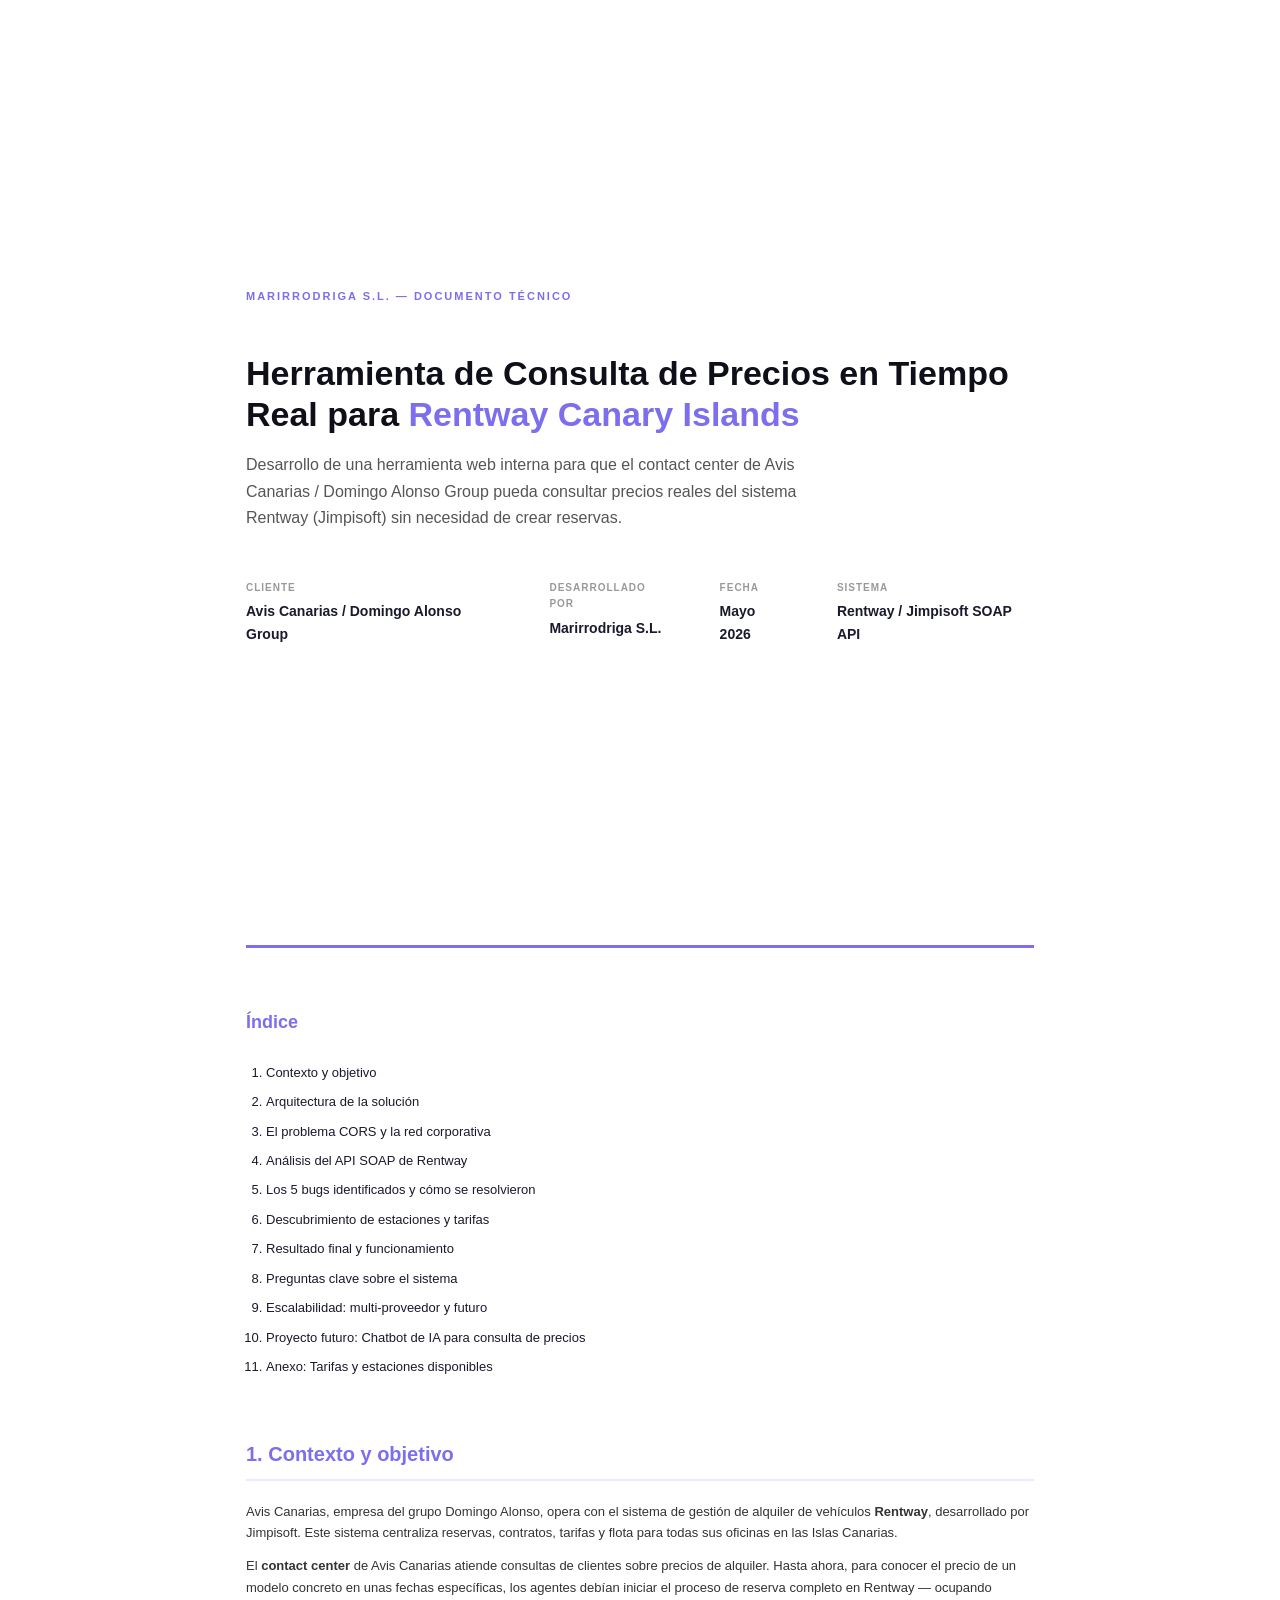
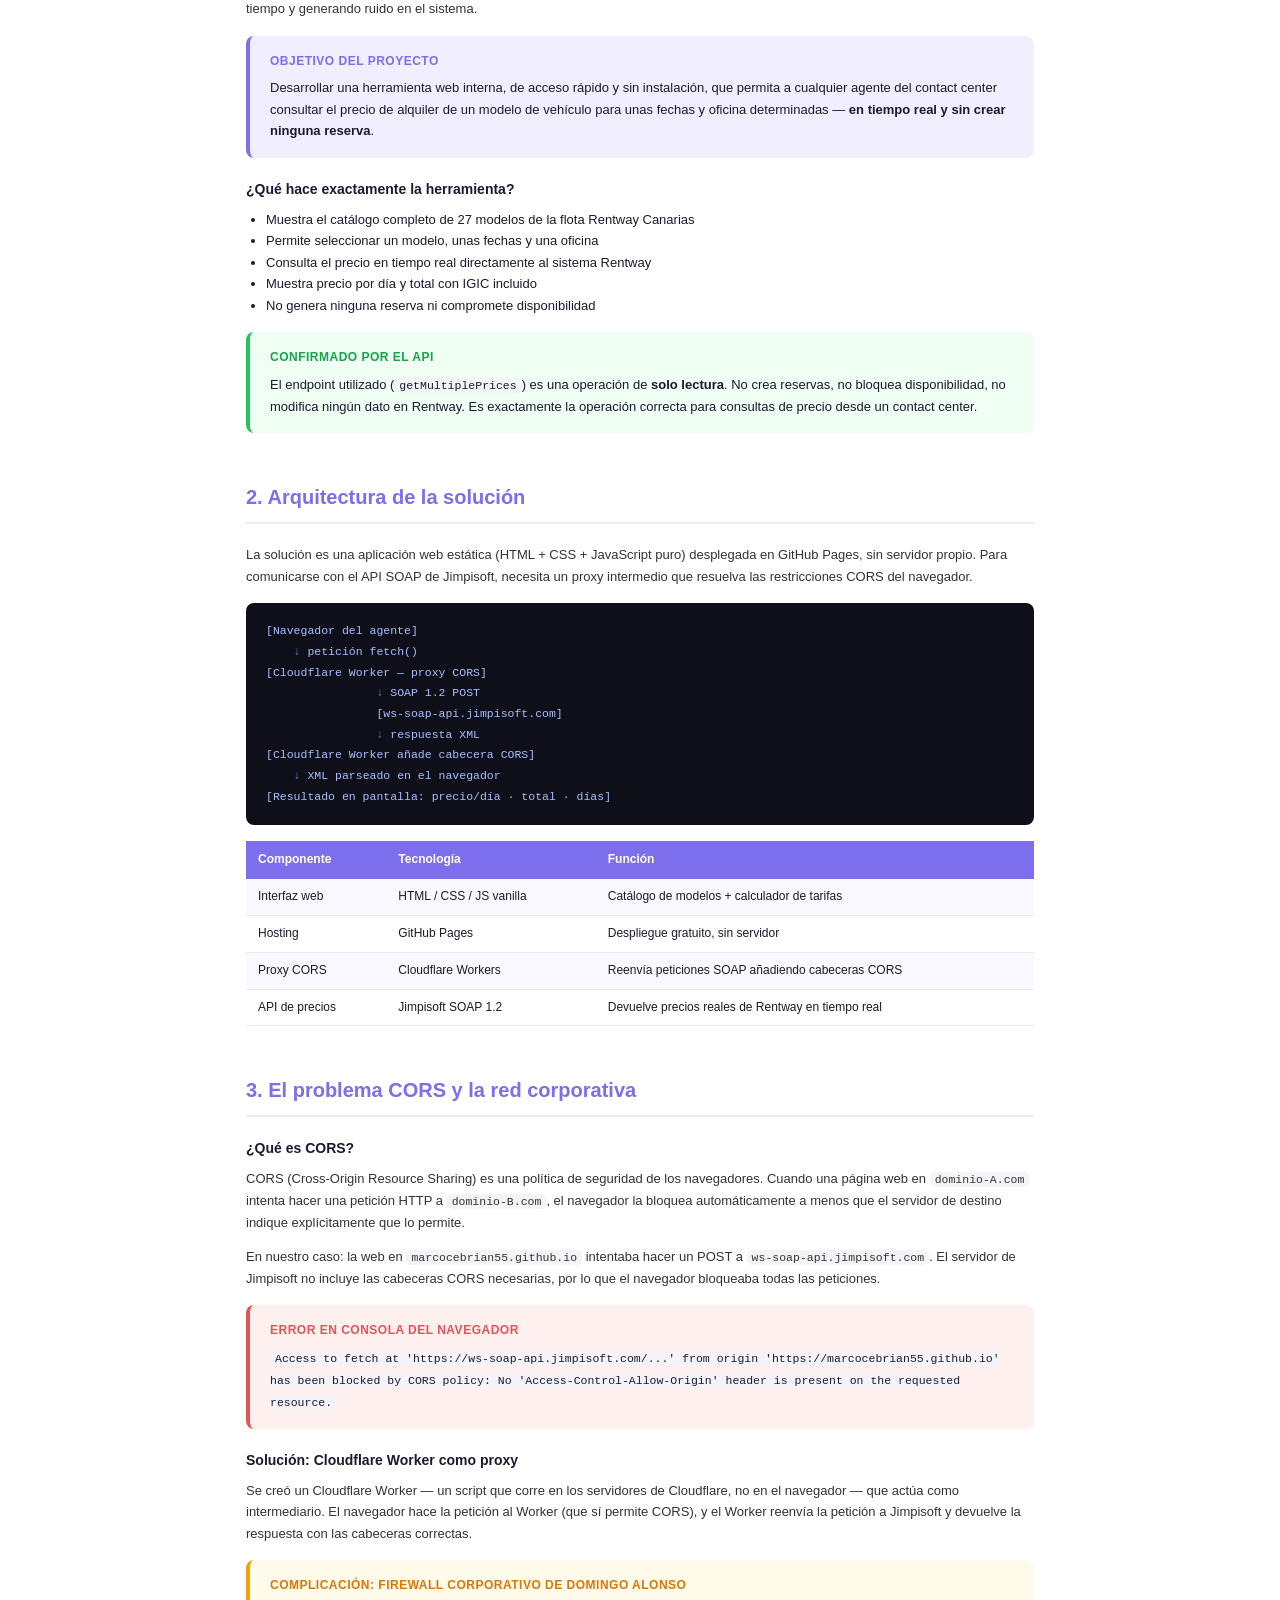
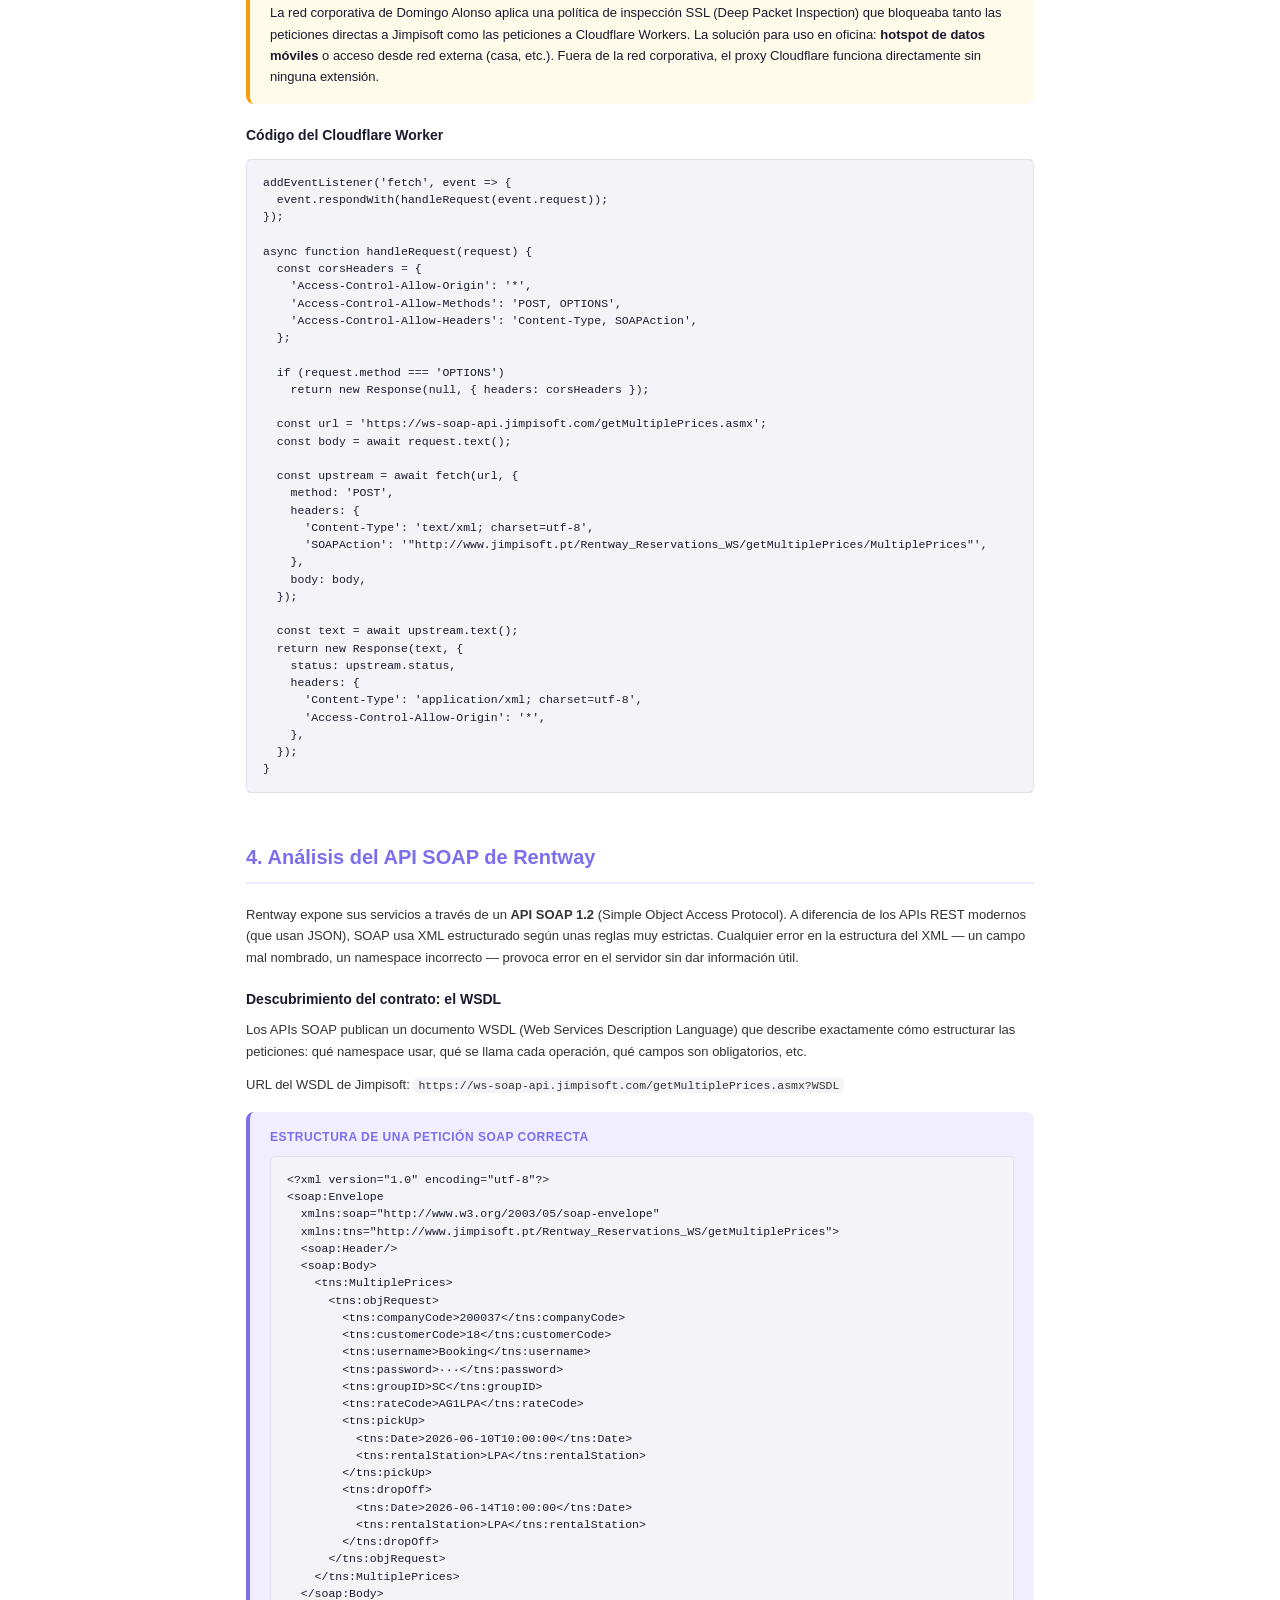
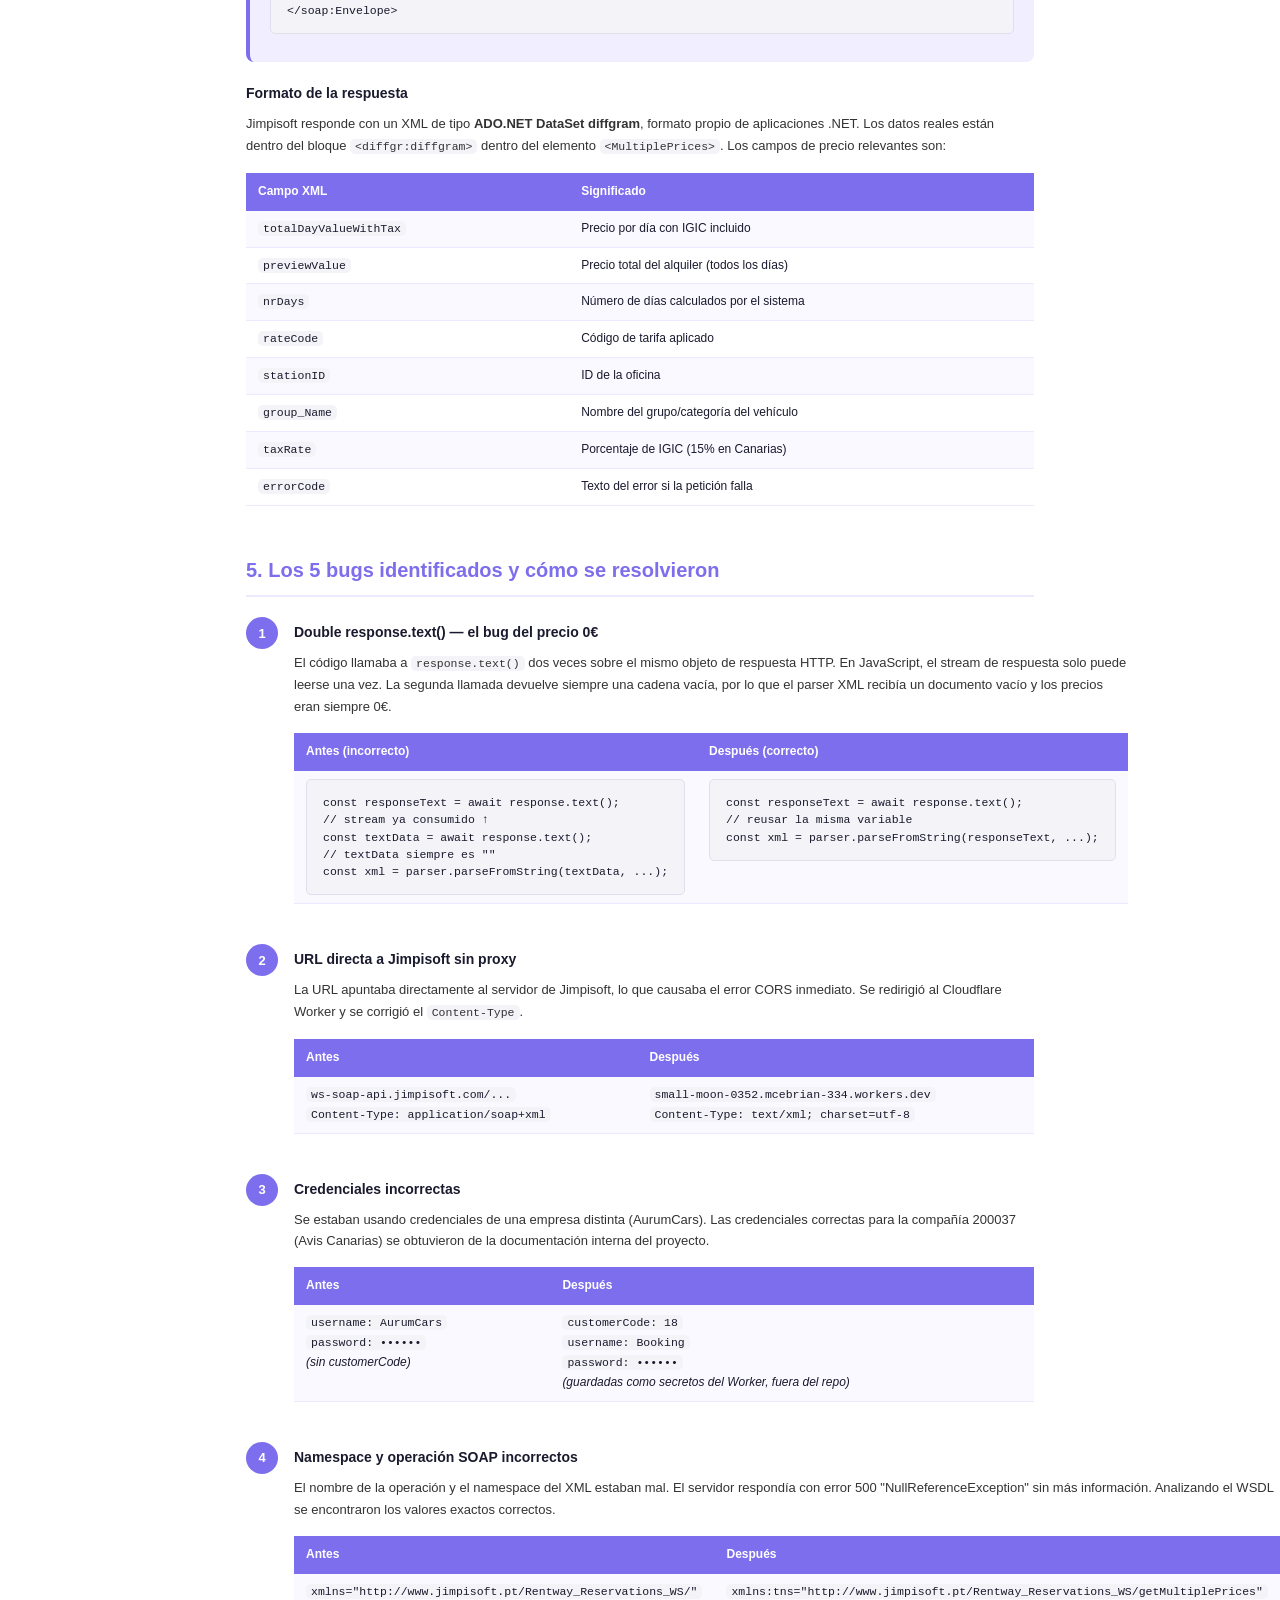
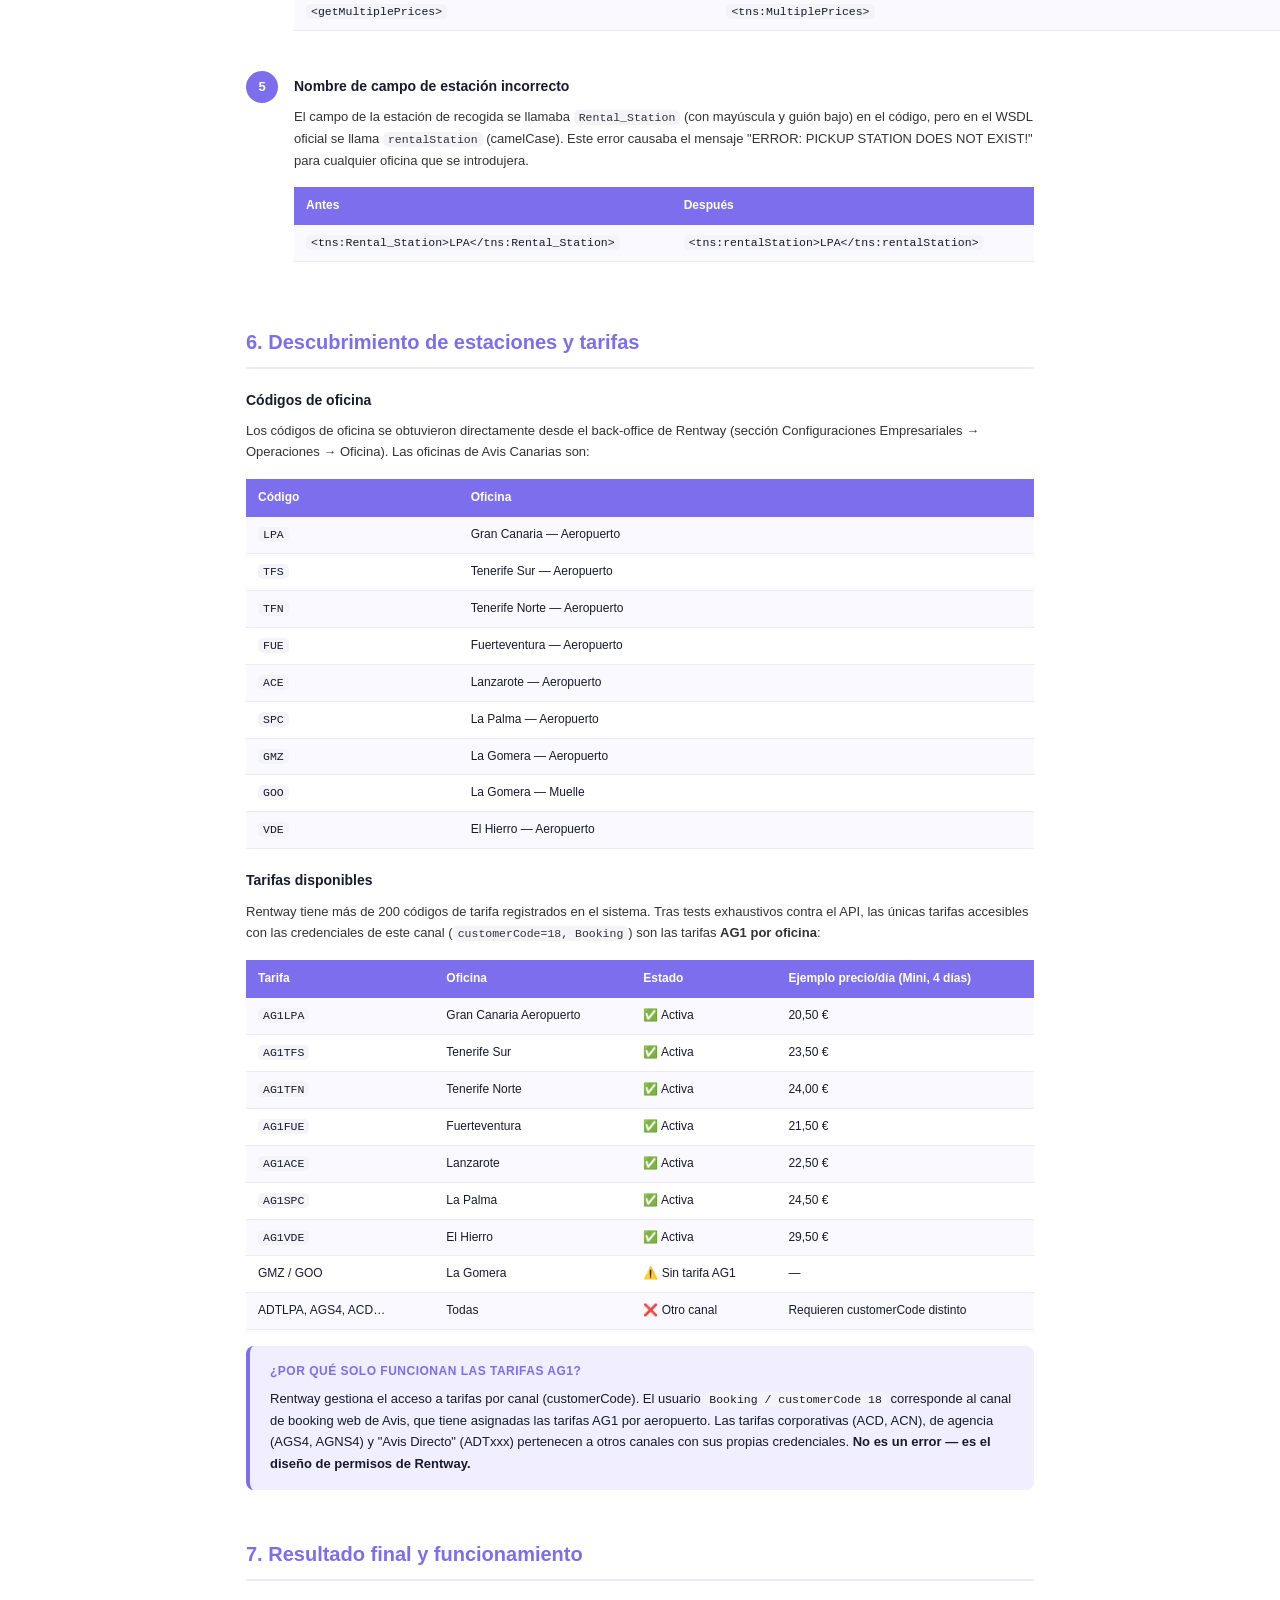
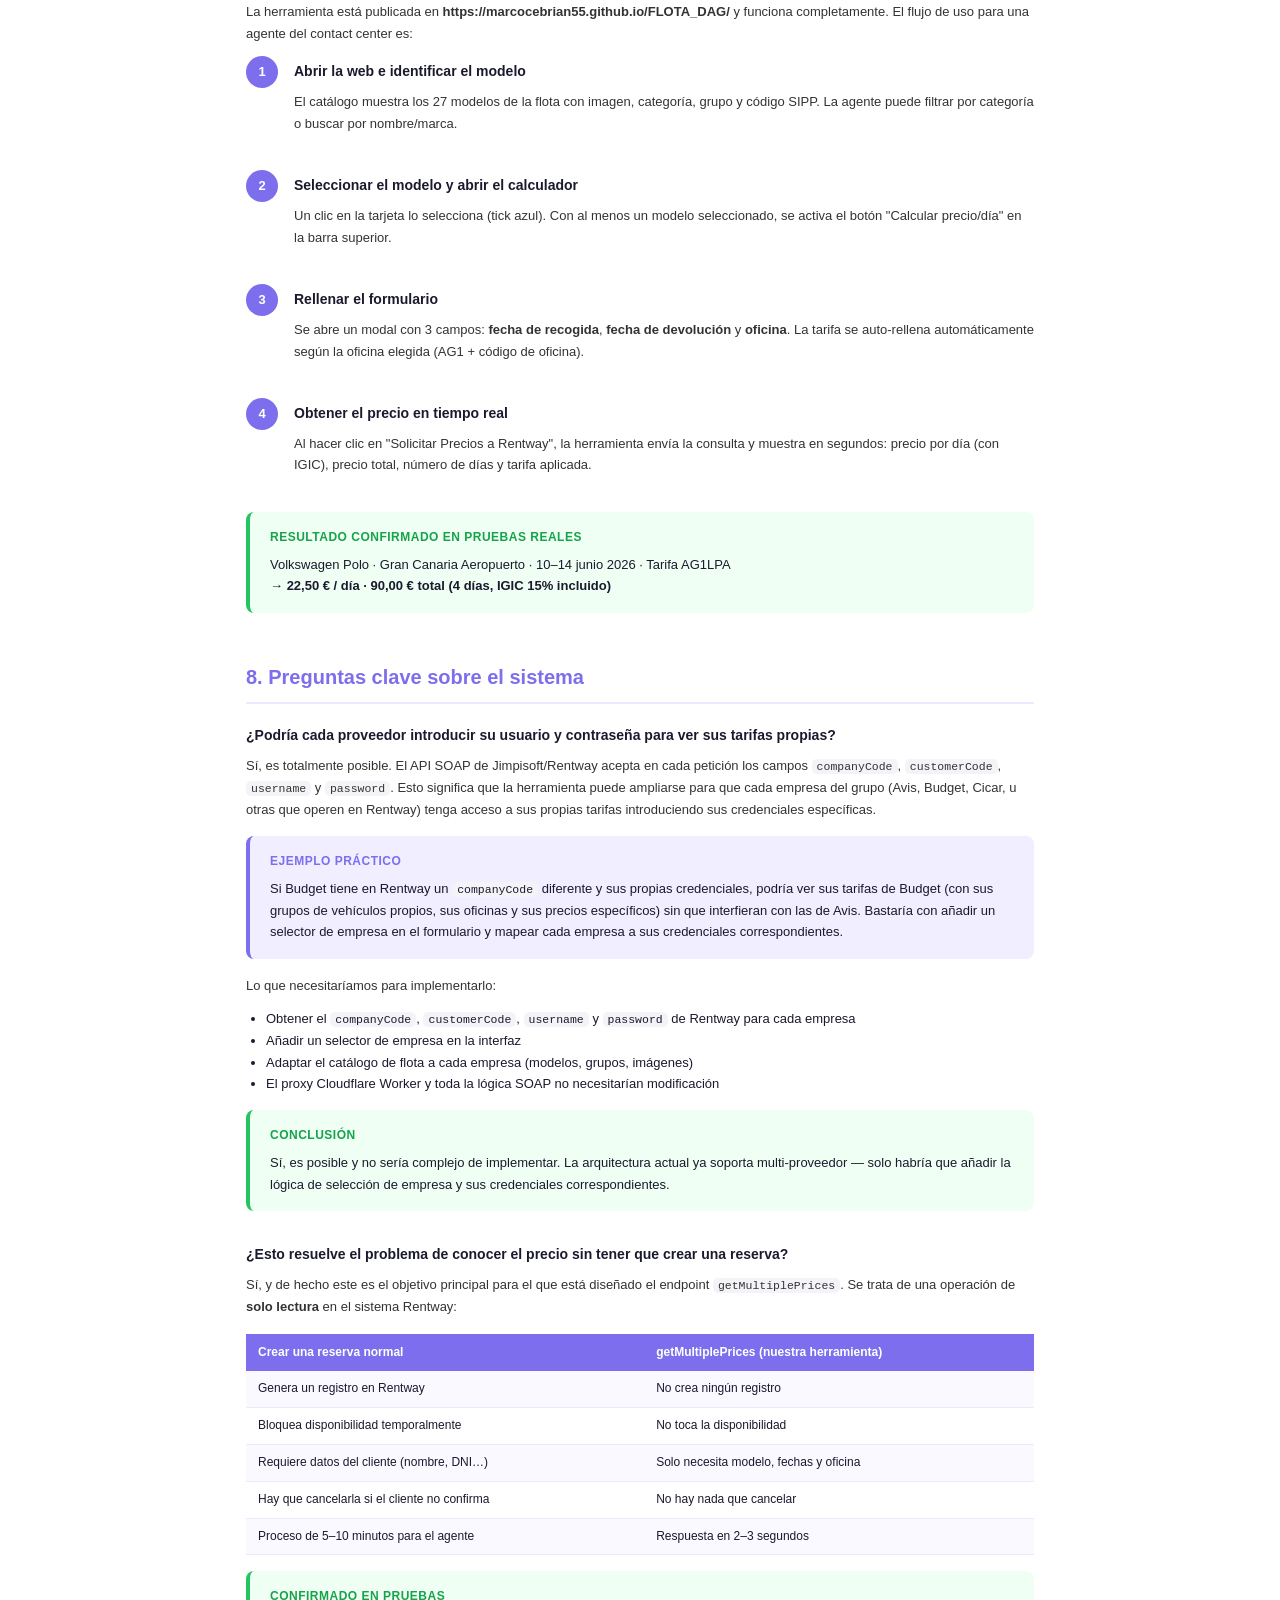
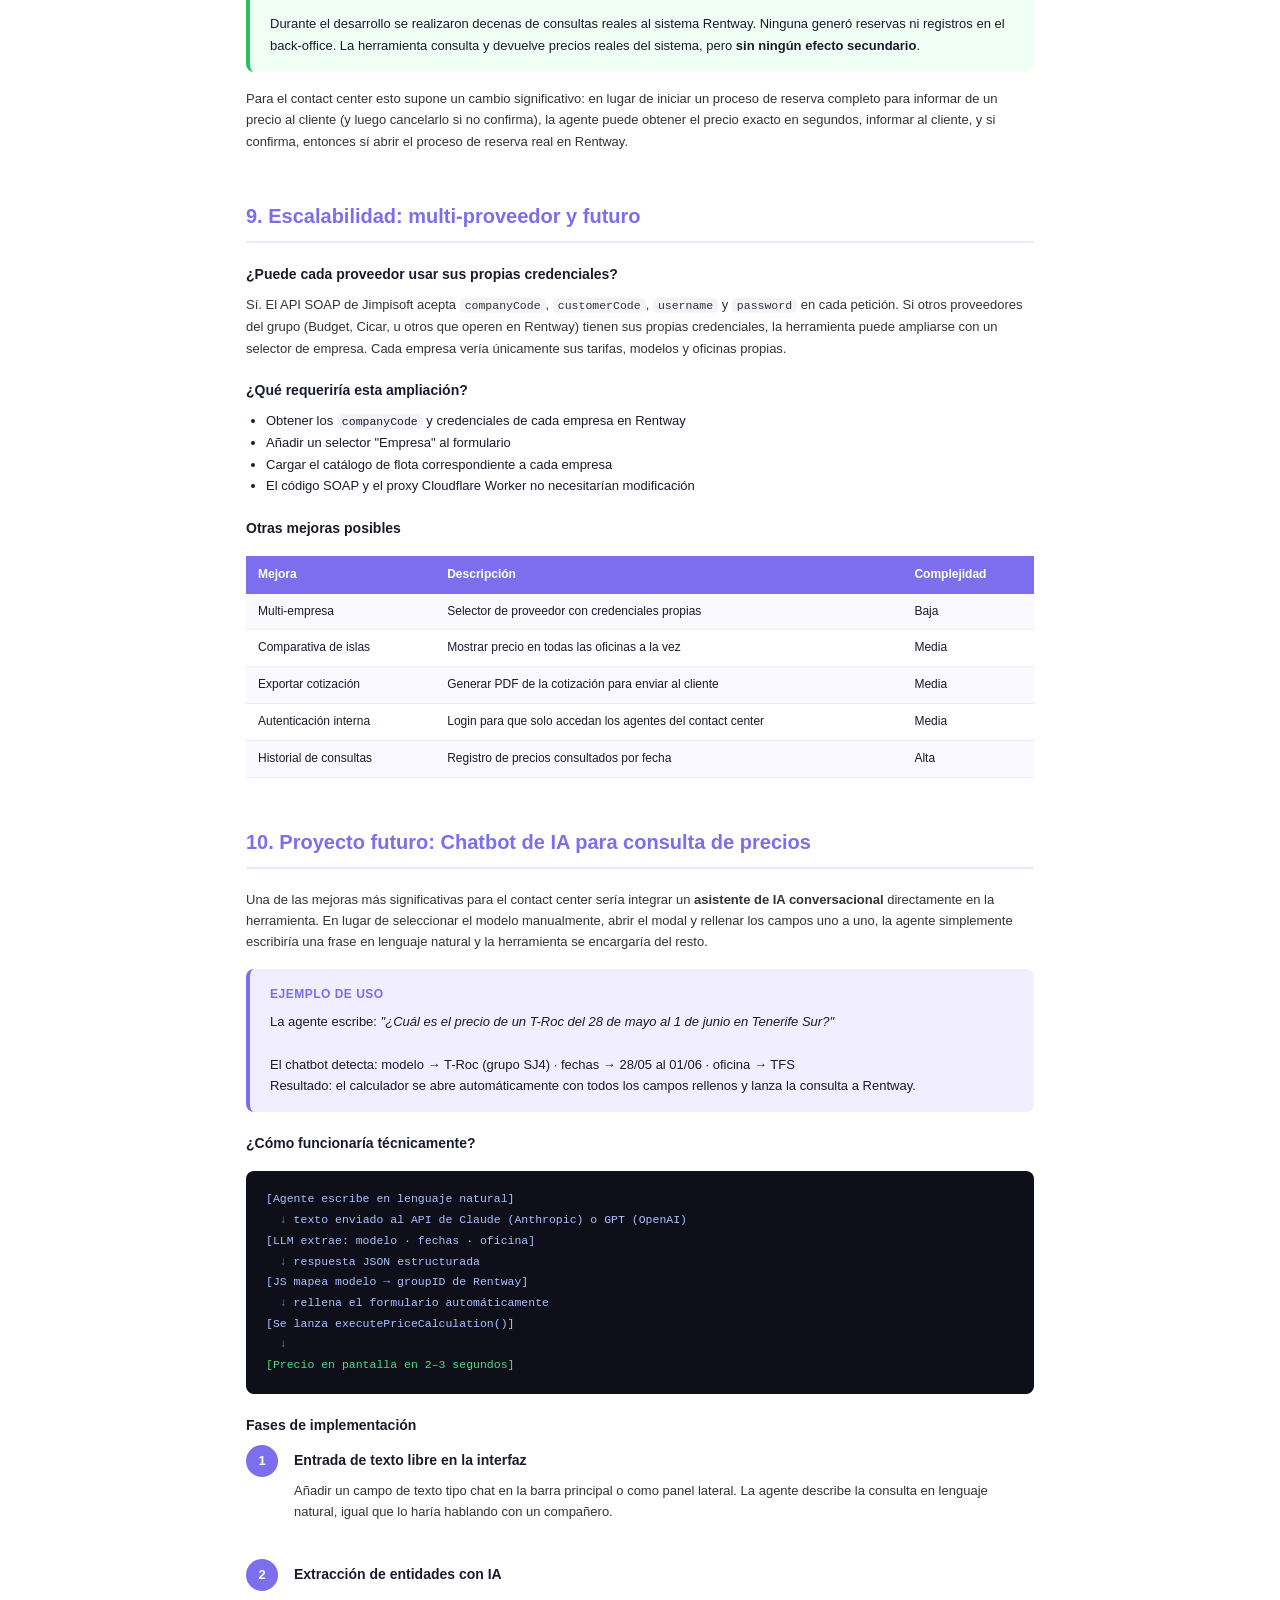
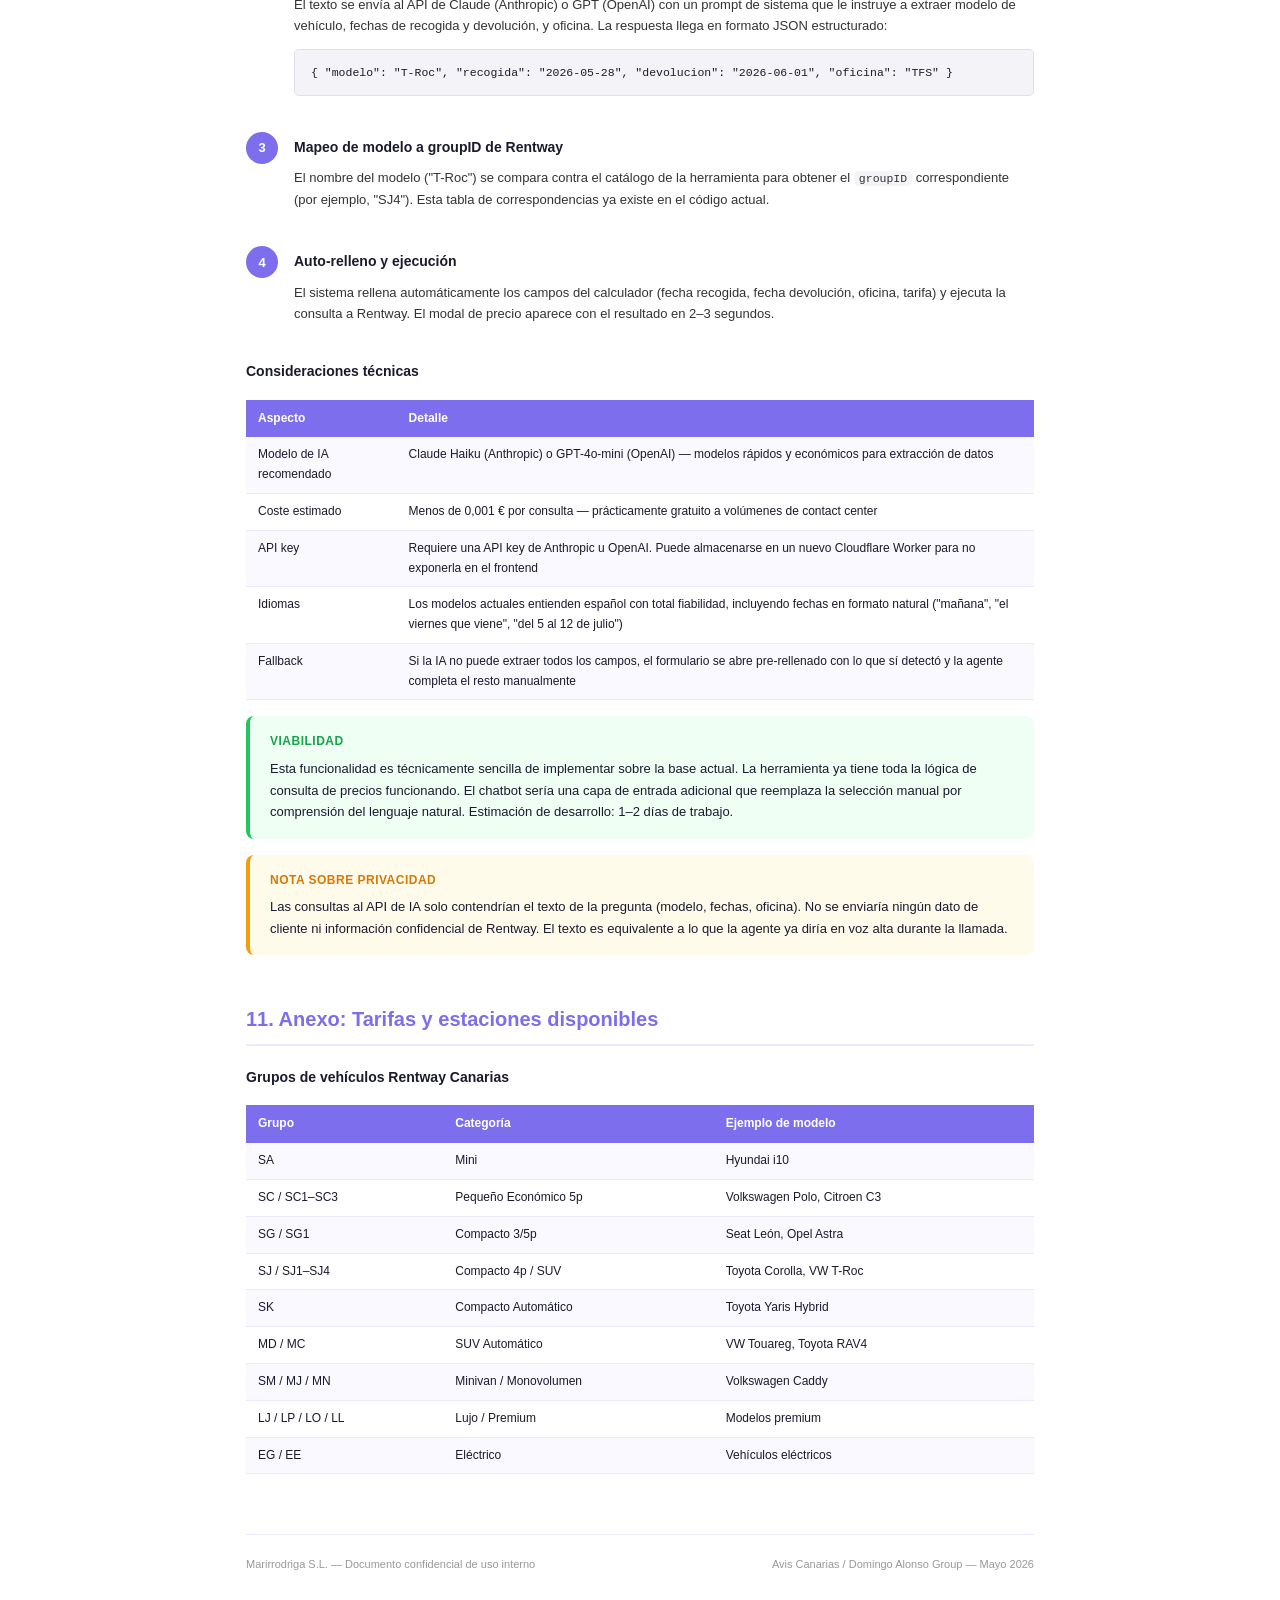
<file: docs/proceso-tecnico.html>
<!DOCTYPE html>
<html lang="es">
<head>
  <meta charset="UTF-8">
  <meta name="viewport" content="width=device-width, initial-scale=1.0">
  <title>Proceso Técnico — Herramienta de Consulta de Precios Rentway</title>
  <style>
    * { box-sizing: border-box; margin: 0; padding: 0; }

    body {
      font-family: "Segoe UI", Arial, sans-serif;
      font-size: 13px;
      line-height: 1.65;
      color: #1a1a2e;
      background: #fff;
      max-width: 900px;
      margin: 0 auto;
      padding: 48px 56px;
    }

    /* PORTADA */
    .cover {
      min-height: 100vh;
      display: flex;
      flex-direction: column;
      justify-content: center;
      border-bottom: 3px solid #7c6eec;
      padding-bottom: 60px;
      margin-bottom: 60px;
      page-break-after: always;
    }
    .cover-logo {
      font-size: 11px;
      font-weight: 700;
      letter-spacing: 2px;
      text-transform: uppercase;
      color: #7c6eec;
      margin-bottom: 48px;
    }
    .cover h1 {
      font-size: 34px;
      font-weight: 800;
      line-height: 1.2;
      color: #0f0f1a;
      margin-bottom: 18px;
    }
    .cover h1 span { color: #7c6eec; }
    .cover .subtitle {
      font-size: 16px;
      color: #555;
      margin-bottom: 48px;
      max-width: 600px;
    }
    .cover-meta { display: flex; gap: 48px; }
    .cover-meta div { }
    .cover-meta .label { font-size: 10px; font-weight: 700; text-transform: uppercase; letter-spacing: 1px; color: #999; }
    .cover-meta .value { font-size: 14px; font-weight: 600; color: #1a1a2e; margin-top: 4px; }

    /* ÍNDICE */
    .toc { page-break-after: always; margin-bottom: 60px; }
    .toc h2 { font-size: 18px; margin-bottom: 24px; color: #7c6eec; }
    .toc ol { padding-left: 20px; }
    .toc li { margin-bottom: 8px; font-size: 13px; }
    .toc li a { color: #1a1a2e; text-decoration: none; }

    /* SECCIONES */
    section { margin-bottom: 48px; page-break-inside: avoid; }
    h2.section-title {
      font-size: 20px;
      font-weight: 800;
      color: #7c6eec;
      border-bottom: 2px solid #ece9ff;
      padding-bottom: 8px;
      margin-bottom: 20px;
    }
    h3 { font-size: 14px; font-weight: 700; color: #1a1a2e; margin: 20px 0 8px; }
    p { margin-bottom: 12px; color: #333; }

    /* CAJAS */
    .box {
      border-radius: 8px;
      padding: 16px 20px;
      margin: 16px 0;
    }
    .box-info { background: #f0eeff; border-left: 4px solid #7c6eec; }
    .box-error { background: #fff0f0; border-left: 4px solid #e05555; }
    .box-success { background: #f0fff4; border-left: 4px solid #22c55e; }
    .box-warn { background: #fffbeb; border-left: 4px solid #f59e0b; }
    .box-title { font-weight: 700; font-size: 12px; text-transform: uppercase; letter-spacing: 0.5px; margin-bottom: 6px; }
    .box-info .box-title { color: #7c6eec; }
    .box-error .box-title { color: #e05555; }
    .box-success .box-title { color: #16a34a; }
    .box-warn .box-title { color: #d97706; }

    /* CÓDIGO */
    pre, code {
      font-family: "Cascadia Code", "Consolas", "Courier New", monospace;
      font-size: 11.5px;
      background: #f4f4f8;
      border-radius: 5px;
    }
    pre {
      padding: 14px 16px;
      margin: 12px 0;
      overflow-x: auto;
      border: 1px solid #e0e0ec;
      line-height: 1.5;
    }
    code { padding: 1px 5px; }

    /* TABLA */
    table { width: 100%; border-collapse: collapse; margin: 16px 0; font-size: 12px; }
    th { background: #7c6eec; color: white; padding: 9px 12px; text-align: left; font-weight: 600; }
    td { padding: 8px 12px; border-bottom: 1px solid #ece9ff; vertical-align: top; }
    tr:nth-child(even) td { background: #faf9ff; }

    /* PASOS */
    .steps { counter-reset: step; }
    .step {
      counter-increment: step;
      display: flex;
      gap: 16px;
      margin-bottom: 24px;
      page-break-inside: avoid;
    }
    .step-num {
      width: 32px;
      height: 32px;
      min-width: 32px;
      background: #7c6eec;
      color: white;
      border-radius: 50%;
      display: flex;
      align-items: center;
      justify-content: center;
      font-weight: 800;
      font-size: 13px;
    }
    .step-body h3 { margin-top: 4px; }

    /* DIAGRAMA TEXTO */
    .diagram {
      background: #0f0f1a;
      color: #a9c0ff;
      border-radius: 8px;
      padding: 18px 20px;
      font-family: monospace;
      font-size: 11.5px;
      line-height: 1.8;
      margin: 16px 0;
    }
    .diagram .arrow { color: #7c6eec; }
    .diagram .ok { color: #4ade80; }
    .diagram .err { color: #f87171; }

    /* FOOTER */
    footer {
      margin-top: 60px;
      padding-top: 20px;
      border-top: 1px solid #ece9ff;
      font-size: 11px;
      color: #999;
      display: flex;
      justify-content: space-between;
    }

    @media print {
      body { padding: 24px 32px; }
      .cover { min-height: auto; padding-bottom: 40px; }
      section { page-break-inside: avoid; }
    }
  </style>
</head>
<body>

<!-- PORTADA -->
<div class="cover">
  <div class="cover-logo">Marirrodriga S.L. — Documento Técnico</div>
  <h1>Herramienta de Consulta de Precios en Tiempo Real para <span>Rentway Canary Islands</span></h1>
  <p class="subtitle">Desarrollo de una herramienta web interna para que el contact center de Avis Canarias / Domingo Alonso Group pueda consultar precios reales del sistema Rentway (Jimpisoft) sin necesidad de crear reservas.</p>
  <div class="cover-meta">
    <div>
      <div class="label">Cliente</div>
      <div class="value">Avis Canarias / Domingo Alonso Group</div>
    </div>
    <div>
      <div class="label">Desarrollado por</div>
      <div class="value">Marirrodriga S.L.</div>
    </div>
    <div>
      <div class="label">Fecha</div>
      <div class="value">Mayo 2026</div>
    </div>
    <div>
      <div class="label">Sistema</div>
      <div class="value">Rentway / Jimpisoft SOAP API</div>
    </div>
  </div>
</div>

<!-- ÍNDICE -->
<div class="toc">
  <h2>Índice</h2>
  <ol>
    <li><a href="#contexto">Contexto y objetivo</a></li>
    <li><a href="#arquitectura">Arquitectura de la solución</a></li>
    <li><a href="#cors">El problema CORS y la red corporativa</a></li>
    <li><a href="#soap">Análisis del API SOAP de Rentway</a></li>
    <li><a href="#bugs">Los 5 bugs identificados y cómo se resolvieron</a></li>
    <li><a href="#estaciones">Descubrimiento de estaciones y tarifas</a></li>
    <li><a href="#resultado">Resultado final y funcionamiento</a></li>
    <li><a href="#preguntas">Preguntas clave sobre el sistema</a></li>
    <li><a href="#escalabilidad">Escalabilidad: multi-proveedor y futuro</a></li>
    <li><a href="#chatbot">Proyecto futuro: Chatbot de IA para consulta de precios</a></li>
    <li><a href="#tarifas">Anexo: Tarifas y estaciones disponibles</a></li>
  </ol>
</div>

<!-- 1. CONTEXTO -->
<section id="contexto">
  <h2 class="section-title">1. Contexto y objetivo</h2>

  <p>Avis Canarias, empresa del grupo Domingo Alonso, opera con el sistema de gestión de alquiler de vehículos <strong>Rentway</strong>, desarrollado por Jimpisoft. Este sistema centraliza reservas, contratos, tarifas y flota para todas sus oficinas en las Islas Canarias.</p>

  <p>El <strong>contact center</strong> de Avis Canarias atiende consultas de clientes sobre precios de alquiler. Hasta ahora, para conocer el precio de un modelo concreto en unas fechas específicas, los agentes debían iniciar el proceso de reserva completo en Rentway — ocupando tiempo y generando ruido en el sistema.</p>

  <div class="box box-info">
    <div class="box-title">Objetivo del proyecto</div>
    Desarrollar una herramienta web interna, de acceso rápido y sin instalación, que permita a cualquier agente del contact center consultar el precio de alquiler de un modelo de vehículo para unas fechas y oficina determinadas — <strong>en tiempo real y sin crear ninguna reserva</strong>.
  </div>

  <h3>¿Qué hace exactamente la herramienta?</h3>
  <ul style="padding-left: 20px; margin-bottom: 12px;">
    <li>Muestra el catálogo completo de 27 modelos de la flota Rentway Canarias</li>
    <li>Permite seleccionar un modelo, unas fechas y una oficina</li>
    <li>Consulta el precio en tiempo real directamente al sistema Rentway</li>
    <li>Muestra precio por día y total con IGIC incluido</li>
    <li>No genera ninguna reserva ni compromete disponibilidad</li>
  </ul>

  <div class="box box-success">
    <div class="box-title">Confirmado por el API</div>
    El endpoint utilizado (<code>getMultiplePrices</code>) es una operación de <strong>solo lectura</strong>. No crea reservas, no bloquea disponibilidad, no modifica ningún dato en Rentway. Es exactamente la operación correcta para consultas de precio desde un contact center.
  </div>
</section>

<!-- 2. ARQUITECTURA -->
<section id="arquitectura">
  <h2 class="section-title">2. Arquitectura de la solución</h2>

  <p>La solución es una aplicación web estática (HTML + CSS + JavaScript puro) desplegada en GitHub Pages, sin servidor propio. Para comunicarse con el API SOAP de Jimpisoft, necesita un proxy intermedio que resuelva las restricciones CORS del navegador.</p>

  <div class="diagram">
    [Navegador del agente]<br>
    &nbsp;&nbsp;&nbsp;&nbsp;<span class="arrow">↓</span> petición fetch()<br>
    [Cloudflare Worker — proxy CORS]<br>
    &nbsp;&nbsp;&nbsp;&nbsp;&nbsp;&nbsp;&nbsp;&nbsp;&nbsp;&nbsp;&nbsp;&nbsp;&nbsp;&nbsp;&nbsp;&nbsp;<span class="arrow">↓</span> SOAP 1.2 POST<br>
    &nbsp;&nbsp;&nbsp;&nbsp;&nbsp;&nbsp;&nbsp;&nbsp;&nbsp;&nbsp;&nbsp;&nbsp;&nbsp;&nbsp;&nbsp;&nbsp;[ws-soap-api.jimpisoft.com]<br>
    &nbsp;&nbsp;&nbsp;&nbsp;&nbsp;&nbsp;&nbsp;&nbsp;&nbsp;&nbsp;&nbsp;&nbsp;&nbsp;&nbsp;&nbsp;&nbsp;<span class="arrow">↓</span> respuesta XML<br>
    [Cloudflare Worker añade cabecera CORS]<br>
    &nbsp;&nbsp;&nbsp;&nbsp;<span class="arrow">↓</span> XML parseado en el navegador<br>
    [Resultado en pantalla: precio/día · total · días]
  </div>

  <table>
    <tr><th>Componente</th><th>Tecnología</th><th>Función</th></tr>
    <tr><td>Interfaz web</td><td>HTML / CSS / JS vanilla</td><td>Catálogo de modelos + calculador de tarifas</td></tr>
    <tr><td>Hosting</td><td>GitHub Pages</td><td>Despliegue gratuito, sin servidor</td></tr>
    <tr><td>Proxy CORS</td><td>Cloudflare Workers</td><td>Reenvía peticiones SOAP añadiendo cabeceras CORS</td></tr>
    <tr><td>API de precios</td><td>Jimpisoft SOAP 1.2</td><td>Devuelve precios reales de Rentway en tiempo real</td></tr>
  </table>
</section>

<!-- 3. CORS -->
<section id="cors">
  <h2 class="section-title">3. El problema CORS y la red corporativa</h2>

  <h3>¿Qué es CORS?</h3>
  <p>CORS (Cross-Origin Resource Sharing) es una política de seguridad de los navegadores. Cuando una página web en <code>dominio-A.com</code> intenta hacer una petición HTTP a <code>dominio-B.com</code>, el navegador la bloquea automáticamente a menos que el servidor de destino indique explícitamente que lo permite.</p>

  <p>En nuestro caso: la web en <code>marcocebrian55.github.io</code> intentaba hacer un POST a <code>ws-soap-api.jimpisoft.com</code>. El servidor de Jimpisoft no incluye las cabeceras CORS necesarias, por lo que el navegador bloqueaba todas las peticiones.</p>

  <div class="box box-error">
    <div class="box-title">Error en consola del navegador</div>
    <code>Access to fetch at 'https://ws-soap-api.jimpisoft.com/...' from origin 'https://marcocebrian55.github.io' has been blocked by CORS policy: No 'Access-Control-Allow-Origin' header is present on the requested resource.</code>
  </div>

  <h3>Solución: Cloudflare Worker como proxy</h3>
  <p>Se creó un Cloudflare Worker — un script que corre en los servidores de Cloudflare, no en el navegador — que actúa como intermediario. El navegador hace la petición al Worker (que sí permite CORS), y el Worker reenvía la petición a Jimpisoft y devuelve la respuesta con las cabeceras correctas.</p>

  <div class="box box-warn">
    <div class="box-title">Complicación: Firewall corporativo de Domingo Alonso</div>
    La red corporativa de Domingo Alonso aplica una política de inspección SSL (Deep Packet Inspection) que bloqueaba tanto las peticiones directas a Jimpisoft como las peticiones a Cloudflare Workers. La solución para uso en oficina: <strong>hotspot de datos móviles</strong> o acceso desde red externa (casa, etc.). Fuera de la red corporativa, el proxy Cloudflare funciona directamente sin ninguna extensión.
  </div>

  <h3>Código del Cloudflare Worker</h3>
  <pre>addEventListener('fetch', event => {
  event.respondWith(handleRequest(event.request));
});

async function handleRequest(request) {
  const corsHeaders = {
    'Access-Control-Allow-Origin': '*',
    'Access-Control-Allow-Methods': 'POST, OPTIONS',
    'Access-Control-Allow-Headers': 'Content-Type, SOAPAction',
  };

  if (request.method === 'OPTIONS')
    return new Response(null, { headers: corsHeaders });

  const url = 'https://ws-soap-api.jimpisoft.com/getMultiplePrices.asmx';
  const body = await request.text();

  const upstream = await fetch(url, {
    method: 'POST',
    headers: {
      'Content-Type': 'text/xml; charset=utf-8',
      'SOAPAction': '"http://www.jimpisoft.pt/Rentway_Reservations_WS/getMultiplePrices/MultiplePrices"',
    },
    body: body,
  });

  const text = await upstream.text();
  return new Response(text, {
    status: upstream.status,
    headers: {
      'Content-Type': 'application/xml; charset=utf-8',
      'Access-Control-Allow-Origin': '*',
    },
  });
}</pre>
</section>

<!-- 4. SOAP -->
<section id="soap">
  <h2 class="section-title">4. Análisis del API SOAP de Rentway</h2>

  <p>Rentway expone sus servicios a través de un <strong>API SOAP 1.2</strong> (Simple Object Access Protocol). A diferencia de los APIs REST modernos (que usan JSON), SOAP usa XML estructurado según unas reglas muy estrictas. Cualquier error en la estructura del XML — un campo mal nombrado, un namespace incorrecto — provoca error en el servidor sin dar información útil.</p>

  <h3>Descubrimiento del contrato: el WSDL</h3>
  <p>Los APIs SOAP publican un documento WSDL (Web Services Description Language) que describe exactamente cómo estructurar las peticiones: qué namespace usar, qué se llama cada operación, qué campos son obligatorios, etc.</p>
  <p>URL del WSDL de Jimpisoft: <code>https://ws-soap-api.jimpisoft.com/getMultiplePrices.asmx?WSDL</code></p>

  <div class="box box-info">
    <div class="box-title">Estructura de una petición SOAP correcta</div>
    <pre style="margin-top: 8px;">&lt;?xml version="1.0" encoding="utf-8"?&gt;
&lt;soap:Envelope
  xmlns:soap="http://www.w3.org/2003/05/soap-envelope"
  xmlns:tns="http://www.jimpisoft.pt/Rentway_Reservations_WS/getMultiplePrices"&gt;
  &lt;soap:Header/&gt;
  &lt;soap:Body&gt;
    &lt;tns:MultiplePrices&gt;
      &lt;tns:objRequest&gt;
        &lt;tns:companyCode&gt;200037&lt;/tns:companyCode&gt;
        &lt;tns:customerCode&gt;18&lt;/tns:customerCode&gt;
        &lt;tns:username&gt;Booking&lt;/tns:username&gt;
        &lt;tns:password&gt;···&lt;/tns:password&gt;
        &lt;tns:groupID&gt;SC&lt;/tns:groupID&gt;
        &lt;tns:rateCode&gt;AG1LPA&lt;/tns:rateCode&gt;
        &lt;tns:pickUp&gt;
          &lt;tns:Date&gt;2026-06-10T10:00:00&lt;/tns:Date&gt;
          &lt;tns:rentalStation&gt;LPA&lt;/tns:rentalStation&gt;
        &lt;/tns:pickUp&gt;
        &lt;tns:dropOff&gt;
          &lt;tns:Date&gt;2026-06-14T10:00:00&lt;/tns:Date&gt;
          &lt;tns:rentalStation&gt;LPA&lt;/tns:rentalStation&gt;
        &lt;/tns:dropOff&gt;
      &lt;/tns:objRequest&gt;
    &lt;/tns:MultiplePrices&gt;
  &lt;/soap:Body&gt;
&lt;/soap:Envelope&gt;</pre>
  </div>

  <h3>Formato de la respuesta</h3>
  <p>Jimpisoft responde con un XML de tipo <strong>ADO.NET DataSet diffgram</strong>, formato propio de aplicaciones .NET. Los datos reales están dentro del bloque <code>&lt;diffgr:diffgram&gt;</code> dentro del elemento <code>&lt;MultiplePrices&gt;</code>. Los campos de precio relevantes son:</p>

  <table>
    <tr><th>Campo XML</th><th>Significado</th></tr>
    <tr><td><code>totalDayValueWithTax</code></td><td>Precio por día con IGIC incluido</td></tr>
    <tr><td><code>previewValue</code></td><td>Precio total del alquiler (todos los días)</td></tr>
    <tr><td><code>nrDays</code></td><td>Número de días calculados por el sistema</td></tr>
    <tr><td><code>rateCode</code></td><td>Código de tarifa aplicado</td></tr>
    <tr><td><code>stationID</code></td><td>ID de la oficina</td></tr>
    <tr><td><code>group_Name</code></td><td>Nombre del grupo/categoría del vehículo</td></tr>
    <tr><td><code>taxRate</code></td><td>Porcentaje de IGIC (15% en Canarias)</td></tr>
    <tr><td><code>errorCode</code></td><td>Texto del error si la petición falla</td></tr>
  </table>
</section>

<!-- 5. BUGS -->
<section id="bugs">
  <h2 class="section-title">5. Los 5 bugs identificados y cómo se resolvieron</h2>

  <div class="steps">

    <div class="step">
      <div class="step-num">1</div>
      <div class="step-body">
        <h3>Double response.text() — el bug del precio 0€</h3>
        <p>El código llamaba a <code>response.text()</code> dos veces sobre el mismo objeto de respuesta HTTP. En JavaScript, el stream de respuesta solo puede leerse una vez. La segunda llamada devuelve siempre una cadena vacía, por lo que el parser XML recibía un documento vacío y los precios eran siempre 0€.</p>
        <table>
          <tr><th>Antes (incorrecto)</th><th>Después (correcto)</th></tr>
          <tr>
            <td><pre style="margin:0">const responseText = await response.text();
// stream ya consumido ↑
const textData = await response.text();
// textData siempre es ""
const xml = parser.parseFromString(textData, ...);</pre></td>
            <td><pre style="margin:0">const responseText = await response.text();
// reusar la misma variable
const xml = parser.parseFromString(responseText, ...);</pre></td>
          </tr>
        </table>
      </div>
    </div>

    <div class="step">
      <div class="step-num">2</div>
      <div class="step-body">
        <h3>URL directa a Jimpisoft sin proxy</h3>
        <p>La URL apuntaba directamente al servidor de Jimpisoft, lo que causaba el error CORS inmediato. Se redirigió al Cloudflare Worker y se corrigió el <code>Content-Type</code>.</p>
        <table>
          <tr><th>Antes</th><th>Después</th></tr>
          <tr>
            <td><code>ws-soap-api.jimpisoft.com/...</code><br><code>Content-Type: application/soap+xml</code></td>
            <td><code>small-moon-0352.mcebrian-334.workers.dev</code><br><code>Content-Type: text/xml; charset=utf-8</code></td>
          </tr>
        </table>
      </div>
    </div>

    <div class="step">
      <div class="step-num">3</div>
      <div class="step-body">
        <h3>Credenciales incorrectas</h3>
        <p>Se estaban usando credenciales de una empresa distinta (AurumCars). Las credenciales correctas para la compañía 200037 (Avis Canarias) se obtuvieron de la documentación interna del proyecto.</p>
        <table>
          <tr><th>Antes</th><th>Después</th></tr>
          <tr>
            <td><code>username: AurumCars</code><br><code>password: ••••••</code><br><em>(sin customerCode)</em></td>
            <td><code>customerCode: 18</code><br><code>username: Booking</code><br><code>password: ••••••</code><br><em>(guardadas como secretos del Worker, fuera del repo)</em></td>
          </tr>
        </table>
      </div>
    </div>

    <div class="step">
      <div class="step-num">4</div>
      <div class="step-body">
        <h3>Namespace y operación SOAP incorrectos</h3>
        <p>El nombre de la operación y el namespace del XML estaban mal. El servidor respondía con error 500 "NullReferenceException" sin más información. Analizando el WSDL se encontraron los valores exactos correctos.</p>
        <table>
          <tr><th>Antes</th><th>Después</th></tr>
          <tr>
            <td><code>xmlns="http://www.jimpisoft.pt/Rentway_Reservations_WS/"</code><br><code>&lt;getMultiplePrices&gt;</code></td>
            <td><code>xmlns:tns="http://www.jimpisoft.pt/Rentway_Reservations_WS/getMultiplePrices"</code><br><code>&lt;tns:MultiplePrices&gt;</code></td>
          </tr>
        </table>
      </div>
    </div>

    <div class="step">
      <div class="step-num">5</div>
      <div class="step-body">
        <h3>Nombre de campo de estación incorrecto</h3>
        <p>El campo de la estación de recogida se llamaba <code>Rental_Station</code> (con mayúscula y guión bajo) en el código, pero en el WSDL oficial se llama <code>rentalStation</code> (camelCase). Este error causaba el mensaje "ERROR: PICKUP STATION DOES NOT EXIST!" para cualquier oficina que se introdujera.</p>
        <table>
          <tr><th>Antes</th><th>Después</th></tr>
          <tr>
            <td><code>&lt;tns:Rental_Station&gt;LPA&lt;/tns:Rental_Station&gt;</code></td>
            <td><code>&lt;tns:rentalStation&gt;LPA&lt;/tns:rentalStation&gt;</code></td>
          </tr>
        </table>
      </div>
    </div>

  </div>
</section>

<!-- 6. ESTACIONES Y TARIFAS -->
<section id="estaciones">
  <h2 class="section-title">6. Descubrimiento de estaciones y tarifas</h2>

  <h3>Códigos de oficina</h3>
  <p>Los códigos de oficina se obtuvieron directamente desde el back-office de Rentway (sección Configuraciones Empresariales → Operaciones → Oficina). Las oficinas de Avis Canarias son:</p>

  <table>
    <tr><th>Código</th><th>Oficina</th></tr>
    <tr><td><code>LPA</code></td><td>Gran Canaria — Aeropuerto</td></tr>
    <tr><td><code>TFS</code></td><td>Tenerife Sur — Aeropuerto</td></tr>
    <tr><td><code>TFN</code></td><td>Tenerife Norte — Aeropuerto</td></tr>
    <tr><td><code>FUE</code></td><td>Fuerteventura — Aeropuerto</td></tr>
    <tr><td><code>ACE</code></td><td>Lanzarote — Aeropuerto</td></tr>
    <tr><td><code>SPC</code></td><td>La Palma — Aeropuerto</td></tr>
    <tr><td><code>GMZ</code></td><td>La Gomera — Aeropuerto</td></tr>
    <tr><td><code>GOO</code></td><td>La Gomera — Muelle</td></tr>
    <tr><td><code>VDE</code></td><td>El Hierro — Aeropuerto</td></tr>
  </table>

  <h3>Tarifas disponibles</h3>
  <p>Rentway tiene más de 200 códigos de tarifa registrados en el sistema. Tras tests exhaustivos contra el API, las únicas tarifas accesibles con las credenciales de este canal (<code>customerCode=18, Booking</code>) son las tarifas <strong>AG1 por oficina</strong>:</p>

  <table>
    <tr><th>Tarifa</th><th>Oficina</th><th>Estado</th><th>Ejemplo precio/día (Mini, 4 días)</th></tr>
    <tr><td><code>AG1LPA</code></td><td>Gran Canaria Aeropuerto</td><td>✅ Activa</td><td>20,50 €</td></tr>
    <tr><td><code>AG1TFS</code></td><td>Tenerife Sur</td><td>✅ Activa</td><td>23,50 €</td></tr>
    <tr><td><code>AG1TFN</code></td><td>Tenerife Norte</td><td>✅ Activa</td><td>24,00 €</td></tr>
    <tr><td><code>AG1FUE</code></td><td>Fuerteventura</td><td>✅ Activa</td><td>21,50 €</td></tr>
    <tr><td><code>AG1ACE</code></td><td>Lanzarote</td><td>✅ Activa</td><td>22,50 €</td></tr>
    <tr><td><code>AG1SPC</code></td><td>La Palma</td><td>✅ Activa</td><td>24,50 €</td></tr>
    <tr><td><code>AG1VDE</code></td><td>El Hierro</td><td>✅ Activa</td><td>29,50 €</td></tr>
    <tr><td>GMZ / GOO</td><td>La Gomera</td><td>⚠️ Sin tarifa AG1</td><td>—</td></tr>
    <tr><td>ADTLPA, AGS4, ACD…</td><td>Todas</td><td>❌ Otro canal</td><td>Requieren customerCode distinto</td></tr>
  </table>

  <div class="box box-info">
    <div class="box-title">¿Por qué solo funcionan las tarifas AG1?</div>
    Rentway gestiona el acceso a tarifas por canal (customerCode). El usuario <code>Booking / customerCode 18</code> corresponde al canal de booking web de Avis, que tiene asignadas las tarifas AG1 por aeropuerto. Las tarifas corporativas (ACD, ACN), de agencia (AGS4, AGNS4) y "Avis Directo" (ADTxxx) pertenecen a otros canales con sus propias credenciales. <strong>No es un error — es el diseño de permisos de Rentway.</strong>
  </div>
</section>

<!-- 7. RESULTADO FINAL -->
<section id="resultado">
  <h2 class="section-title">7. Resultado final y funcionamiento</h2>

  <p>La herramienta está publicada en <strong>https://marcocebrian55.github.io/FLOTA_DAG/</strong> y funciona completamente. El flujo de uso para una agente del contact center es:</p>

  <div class="steps">
    <div class="step">
      <div class="step-num">1</div>
      <div class="step-body">
        <h3>Abrir la web e identificar el modelo</h3>
        <p>El catálogo muestra los 27 modelos de la flota con imagen, categoría, grupo y código SIPP. La agente puede filtrar por categoría o buscar por nombre/marca.</p>
      </div>
    </div>
    <div class="step">
      <div class="step-num">2</div>
      <div class="step-body">
        <h3>Seleccionar el modelo y abrir el calculador</h3>
        <p>Un clic en la tarjeta lo selecciona (tick azul). Con al menos un modelo seleccionado, se activa el botón "Calcular precio/día" en la barra superior.</p>
      </div>
    </div>
    <div class="step">
      <div class="step-num">3</div>
      <div class="step-body">
        <h3>Rellenar el formulario</h3>
        <p>Se abre un modal con 3 campos: <strong>fecha de recogida</strong>, <strong>fecha de devolución</strong> y <strong>oficina</strong>. La tarifa se auto-rellena automáticamente según la oficina elegida (AG1 + código de oficina).</p>
      </div>
    </div>
    <div class="step">
      <div class="step-num">4</div>
      <div class="step-body">
        <h3>Obtener el precio en tiempo real</h3>
        <p>Al hacer clic en "Solicitar Precios a Rentway", la herramienta envía la consulta y muestra en segundos: precio por día (con IGIC), precio total, número de días y tarifa aplicada.</p>
      </div>
    </div>
  </div>

  <div class="box box-success">
    <div class="box-title">Resultado confirmado en pruebas reales</div>
    Volkswagen Polo · Gran Canaria Aeropuerto · 10–14 junio 2026 · Tarifa AG1LPA<br>
    → <strong>22,50 € / día · 90,00 € total (4 días, IGIC 15% incluido)</strong>
  </div>
</section>

<!-- PREGUNTAS CLAVE -->
<section id="preguntas">
  <h2 class="section-title">8. Preguntas clave sobre el sistema</h2>

  <h3>¿Podría cada proveedor introducir su usuario y contraseña para ver sus tarifas propias?</h3>

  <p>Sí, es totalmente posible. El API SOAP de Jimpisoft/Rentway acepta en cada petición los campos <code>companyCode</code>, <code>customerCode</code>, <code>username</code> y <code>password</code>. Esto significa que la herramienta puede ampliarse para que cada empresa del grupo (Avis, Budget, Cicar, u otras que operen en Rentway) tenga acceso a sus propias tarifas introduciendo sus credenciales específicas.</p>

  <div class="box box-info">
    <div class="box-title">Ejemplo práctico</div>
    Si Budget tiene en Rentway un <code>companyCode</code> diferente y sus propias credenciales, podría ver sus tarifas de Budget (con sus grupos de vehículos propios, sus oficinas y sus precios específicos) sin que interfieran con las de Avis. Bastaría con añadir un selector de empresa en el formulario y mapear cada empresa a sus credenciales correspondientes.
  </div>

  <p>Lo que necesitaríamos para implementarlo:</p>
  <ul style="padding-left: 20px; margin-bottom: 12px;">
    <li>Obtener el <code>companyCode</code>, <code>customerCode</code>, <code>username</code> y <code>password</code> de Rentway para cada empresa</li>
    <li>Añadir un selector de empresa en la interfaz</li>
    <li>Adaptar el catálogo de flota a cada empresa (modelos, grupos, imágenes)</li>
    <li>El proxy Cloudflare Worker y toda la lógica SOAP no necesitarían modificación</li>
  </ul>

  <div class="box box-success">
    <div class="box-title">Conclusión</div>
    Sí, es posible y no sería complejo de implementar. La arquitectura actual ya soporta multi-proveedor — solo habría que añadir la lógica de selección de empresa y sus credenciales correspondientes.
  </div>

  <h3 style="margin-top: 32px;">¿Esto resuelve el problema de conocer el precio sin tener que crear una reserva?</h3>

  <p>Sí, y de hecho este es el objetivo principal para el que está diseñado el endpoint <code>getMultiplePrices</code>. Se trata de una operación de <strong>solo lectura</strong> en el sistema Rentway:</p>

  <table>
    <tr><th>Crear una reserva normal</th><th>getMultiplePrices (nuestra herramienta)</th></tr>
    <tr><td>Genera un registro en Rentway</td><td>No crea ningún registro</td></tr>
    <tr><td>Bloquea disponibilidad temporalmente</td><td>No toca la disponibilidad</td></tr>
    <tr><td>Requiere datos del cliente (nombre, DNI…)</td><td>Solo necesita modelo, fechas y oficina</td></tr>
    <tr><td>Hay que cancelarla si el cliente no confirma</td><td>No hay nada que cancelar</td></tr>
    <tr><td>Proceso de 5–10 minutos para el agente</td><td>Respuesta en 2–3 segundos</td></tr>
  </table>

  <div class="box box-success">
    <div class="box-title">Confirmado en pruebas</div>
    Durante el desarrollo se realizaron decenas de consultas reales al sistema Rentway. Ninguna generó reservas ni registros en el back-office. La herramienta consulta y devuelve precios reales del sistema, pero <strong>sin ningún efecto secundario</strong>.
  </div>

  <p>Para el contact center esto supone un cambio significativo: en lugar de iniciar un proceso de reserva completo para informar de un precio al cliente (y luego cancelarlo si no confirma), la agente puede obtener el precio exacto en segundos, informar al cliente, y si confirma, entonces sí abrir el proceso de reserva real en Rentway.</p>
</section>

<!-- 9. ESCALABILIDAD -->
<section id="escalabilidad">
  <h2 class="section-title">9. Escalabilidad: multi-proveedor y futuro</h2>

  <h3>¿Puede cada proveedor usar sus propias credenciales?</h3>
  <p>Sí. El API SOAP de Jimpisoft acepta <code>companyCode</code>, <code>customerCode</code>, <code>username</code> y <code>password</code> en cada petición. Si otros proveedores del grupo (Budget, Cicar, u otros que operen en Rentway) tienen sus propias credenciales, la herramienta puede ampliarse con un selector de empresa. Cada empresa vería únicamente sus tarifas, modelos y oficinas propias.</p>

  <h3>¿Qué requeriría esta ampliación?</h3>
  <ul style="padding-left: 20px; margin-bottom: 12px;">
    <li>Obtener los <code>companyCode</code> y credenciales de cada empresa en Rentway</li>
    <li>Añadir un selector "Empresa" al formulario</li>
    <li>Cargar el catálogo de flota correspondiente a cada empresa</li>
    <li>El código SOAP y el proxy Cloudflare Worker no necesitarían modificación</li>
  </ul>

  <h3>Otras mejoras posibles</h3>
  <table>
    <tr><th>Mejora</th><th>Descripción</th><th>Complejidad</th></tr>
    <tr><td>Multi-empresa</td><td>Selector de proveedor con credenciales propias</td><td>Baja</td></tr>
    <tr><td>Comparativa de islas</td><td>Mostrar precio en todas las oficinas a la vez</td><td>Media</td></tr>
    <tr><td>Exportar cotización</td><td>Generar PDF de la cotización para enviar al cliente</td><td>Media</td></tr>
    <tr><td>Autenticación interna</td><td>Login para que solo accedan los agentes del contact center</td><td>Media</td></tr>
    <tr><td>Historial de consultas</td><td>Registro de precios consultados por fecha</td><td>Alta</td></tr>
  </table>
</section>

<!-- 10. CHATBOT IA -->
<section id="chatbot">
  <h2 class="section-title">10. Proyecto futuro: Chatbot de IA para consulta de precios</h2>

  <p>Una de las mejoras más significativas para el contact center sería integrar un <strong>asistente de IA conversacional</strong> directamente en la herramienta. En lugar de seleccionar el modelo manualmente, abrir el modal y rellenar los campos uno a uno, la agente simplemente escribiría una frase en lenguaje natural y la herramienta se encargaría del resto.</p>

  <div class="box box-info">
    <div class="box-title">Ejemplo de uso</div>
    La agente escribe: <em>"¿Cuál es el precio de un T-Roc del 28 de mayo al 1 de junio en Tenerife Sur?"</em><br><br>
    El chatbot detecta: modelo → T-Roc (grupo SJ4) · fechas → 28/05 al 01/06 · oficina → TFS<br>
    Resultado: el calculador se abre automáticamente con todos los campos rellenos y lanza la consulta a Rentway.
  </div>

  <h3>¿Cómo funcionaría técnicamente?</h3>

  <div class="diagram">
    [Agente escribe en lenguaje natural]<br>
    &nbsp;&nbsp;<span class="arrow">↓</span> texto enviado al API de Claude (Anthropic) o GPT (OpenAI)<br>
    [LLM extrae: modelo · fechas · oficina]<br>
    &nbsp;&nbsp;<span class="arrow">↓</span> respuesta JSON estructurada<br>
    [JS mapea modelo → groupID de Rentway]<br>
    &nbsp;&nbsp;<span class="arrow">↓</span> rellena el formulario automáticamente<br>
    [Se lanza executePriceCalculation()]<br>
    &nbsp;&nbsp;<span class="arrow">↓</span><br>
    <span class="ok">[Precio en pantalla en 2–3 segundos]</span>
  </div>

  <h3>Fases de implementación</h3>

  <div class="steps">
    <div class="step">
      <div class="step-num">1</div>
      <div class="step-body">
        <h3>Entrada de texto libre en la interfaz</h3>
        <p>Añadir un campo de texto tipo chat en la barra principal o como panel lateral. La agente describe la consulta en lenguaje natural, igual que lo haría hablando con un compañero.</p>
      </div>
    </div>
    <div class="step">
      <div class="step-num">2</div>
      <div class="step-body">
        <h3>Extracción de entidades con IA</h3>
        <p>El texto se envía al API de Claude (Anthropic) o GPT (OpenAI) con un prompt de sistema que le instruye a extraer modelo de vehículo, fechas de recogida y devolución, y oficina. La respuesta llega en formato JSON estructurado:</p>
        <pre>{ "modelo": "T-Roc", "recogida": "2026-05-28", "devolucion": "2026-06-01", "oficina": "TFS" }</pre>
      </div>
    </div>
    <div class="step">
      <div class="step-num">3</div>
      <div class="step-body">
        <h3>Mapeo de modelo a groupID de Rentway</h3>
        <p>El nombre del modelo ("T-Roc") se compara contra el catálogo de la herramienta para obtener el <code>groupID</code> correspondiente (por ejemplo, "SJ4"). Esta tabla de correspondencias ya existe en el código actual.</p>
      </div>
    </div>
    <div class="step">
      <div class="step-num">4</div>
      <div class="step-body">
        <h3>Auto-relleno y ejecución</h3>
        <p>El sistema rellena automáticamente los campos del calculador (fecha recogida, fecha devolución, oficina, tarifa) y ejecuta la consulta a Rentway. El modal de precio aparece con el resultado en 2–3 segundos.</p>
      </div>
    </div>
  </div>

  <h3>Consideraciones técnicas</h3>

  <table>
    <tr><th>Aspecto</th><th>Detalle</th></tr>
    <tr><td>Modelo de IA recomendado</td><td>Claude Haiku (Anthropic) o GPT-4o-mini (OpenAI) — modelos rápidos y económicos para extracción de datos</td></tr>
    <tr><td>Coste estimado</td><td>Menos de 0,001 € por consulta — prácticamente gratuito a volúmenes de contact center</td></tr>
    <tr><td>API key</td><td>Requiere una API key de Anthropic u OpenAI. Puede almacenarse en un nuevo Cloudflare Worker para no exponerla en el frontend</td></tr>
    <tr><td>Idiomas</td><td>Los modelos actuales entienden español con total fiabilidad, incluyendo fechas en formato natural ("mañana", "el viernes que viene", "del 5 al 12 de julio")</td></tr>
    <tr><td>Fallback</td><td>Si la IA no puede extraer todos los campos, el formulario se abre pre-rellenado con lo que sí detectó y la agente completa el resto manualmente</td></tr>
  </table>

  <div class="box box-success">
    <div class="box-title">Viabilidad</div>
    Esta funcionalidad es técnicamente sencilla de implementar sobre la base actual. La herramienta ya tiene toda la lógica de consulta de precios funcionando. El chatbot sería una capa de entrada adicional que reemplaza la selección manual por comprensión del lenguaje natural. Estimación de desarrollo: 1–2 días de trabajo.
  </div>

  <div class="box box-warn">
    <div class="box-title">Nota sobre privacidad</div>
    Las consultas al API de IA solo contendrían el texto de la pregunta (modelo, fechas, oficina). No se enviaría ningún dato de cliente ni información confidencial de Rentway. El texto es equivalente a lo que la agente ya diría en voz alta durante la llamada.
  </div>
</section>

<!-- 11. ANEXO -->
<section id="tarifas">
  <h2 class="section-title">11. Anexo: Tarifas y estaciones disponibles</h2>

  <h3>Grupos de vehículos Rentway Canarias</h3>
  <table>
    <tr><th>Grupo</th><th>Categoría</th><th>Ejemplo de modelo</th></tr>
    <tr><td>SA</td><td>Mini</td><td>Hyundai i10</td></tr>
    <tr><td>SC / SC1–SC3</td><td>Pequeño Económico 5p</td><td>Volkswagen Polo, Citroen C3</td></tr>
    <tr><td>SG / SG1</td><td>Compacto 3/5p</td><td>Seat León, Opel Astra</td></tr>
    <tr><td>SJ / SJ1–SJ4</td><td>Compacto 4p / SUV</td><td>Toyota Corolla, VW T-Roc</td></tr>
    <tr><td>SK</td><td>Compacto Automático</td><td>Toyota Yaris Hybrid</td></tr>
    <tr><td>MD / MC</td><td>SUV Automático</td><td>VW Touareg, Toyota RAV4</td></tr>
    <tr><td>SM / MJ / MN</td><td>Minivan / Monovolumen</td><td>Volkswagen Caddy</td></tr>
    <tr><td>LJ / LP / LO / LL</td><td>Lujo / Premium</td><td>Modelos premium</td></tr>
    <tr><td>EG / EE</td><td>Eléctrico</td><td>Vehículos eléctricos</td></tr>
  </table>
</section>

<footer>
  <span>Marirrodriga S.L. — Documento confidencial de uso interno</span>
  <span>Avis Canarias / Domingo Alonso Group — Mayo 2026</span>
</footer>

</body>
</html>
</file>
